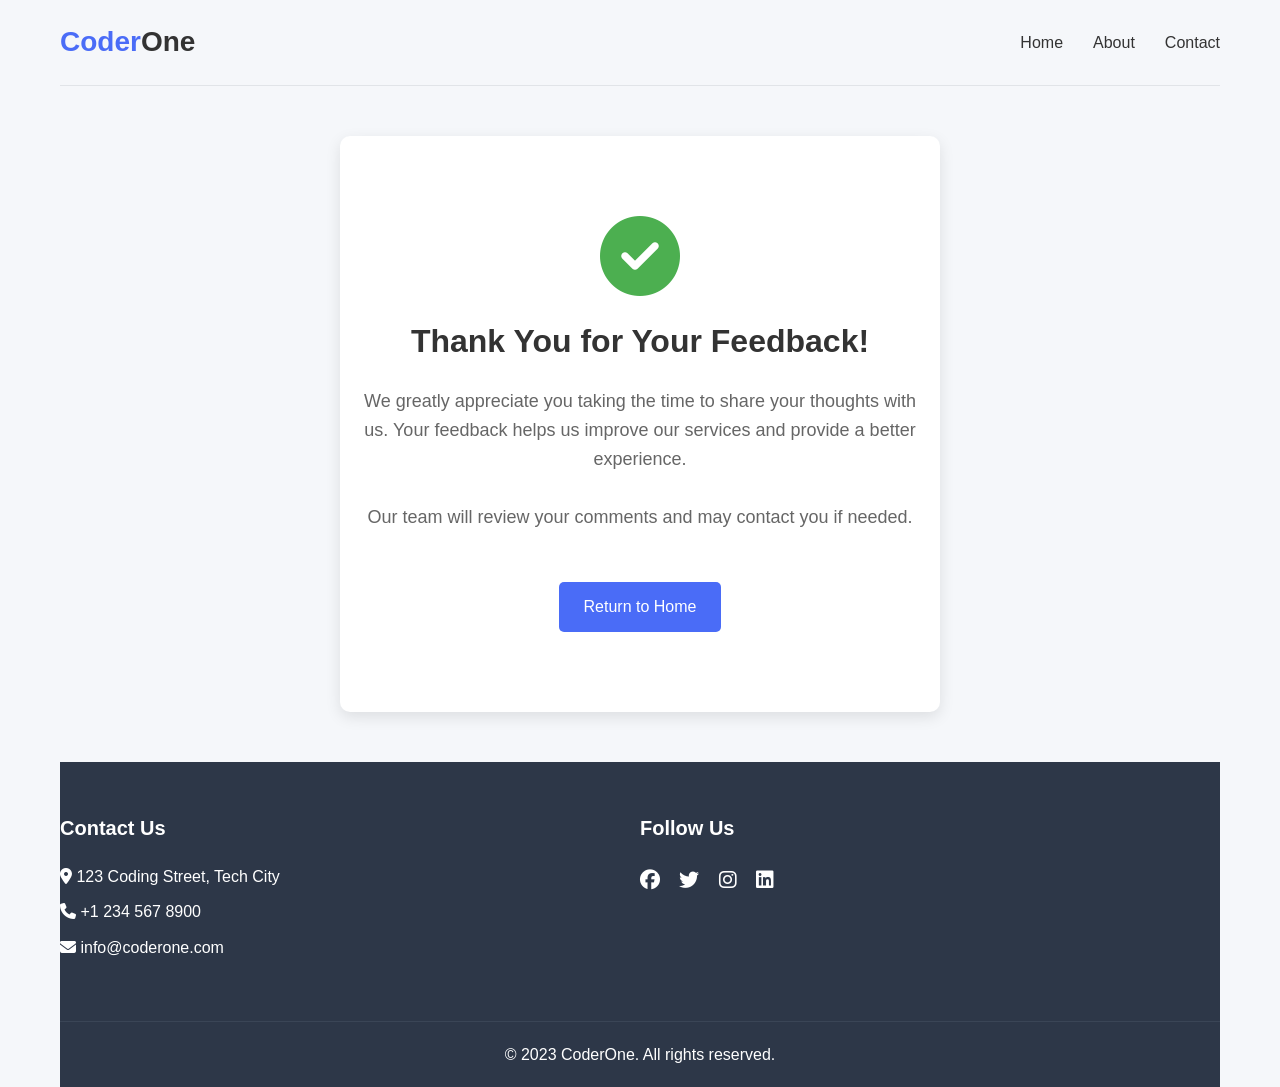
<file: success.html>
<!DOCTYPE html>
<html lang="en">
<head>
    <meta charset="UTF-8">
    <meta name="viewport" content="width=device-width, initial-scale=1.0">
    <title>Thank You - CoderOne</title>
    <link rel="stylesheet" href="styles.css">
    <link rel="stylesheet" href="https://cdnjs.cloudflare.com/ajax/libs/font-awesome/6.4.0/css/all.min.css">
    <style>
        .success-container {
            text-align: center;
            padding: 80px 20px;
            max-width: 600px;
            margin: 50px auto;
            background: white;
            border-radius: 10px;
            box-shadow: 0 5px 15px rgba(0, 0, 0, 0.1);
        }
        
        .success-icon {
            font-size: 80px;
            color: #4CAF50;
            margin-bottom: 20px;
            animation: pulse 2s infinite;
        }
        
        @keyframes pulse {
            0% { transform: scale(1); }
            50% { transform: scale(1.1); }
            100% { transform: scale(1); }
        }
        
        .success-container h1 {
            margin-bottom: 20px;
            color: #333;
            font-size: 32px;
        }
        
        .success-container p {
            margin-bottom: 30px;
            color: #666;
            font-size: 18px;
            line-height: 1.6;
        }
        
        .home-btn {
            background: #4a6cf7;
            color: white;
            text-decoration: none;
            padding: 12px 25px;
            border-radius: 5px;
            font-weight: 500;
            transition: background 0.3s;
            display: inline-block;
            margin-top: 20px;
        }
        
        .home-btn:hover {
            background: #3a5bd9;
        }
        
        .confetti {
            position: fixed;
            width: 10px;
            height: 10px;
            background-color: #f2d74e;
            opacity: 0;
            animation: confetti 5s ease-in-out infinite;
        }
        
        @keyframes confetti {
            0% { transform: translateY(0) rotate(0deg); opacity: 1; }
            100% { transform: translateY(100vh) rotate(720deg); opacity: 0; }
        }
    </style>
</head>
<body>
    <div class="container">
        <header>
            <div class="logo">
                <h1><span class="highlight">Coder</span>One</h1>
            </div>
            <nav>
                <ul>
                    <li><a href="/">Home</a></li>
                    <li><a href="/#about">About</a></li>
                    <li><a href="/#contact">Contact</a></li>
                </ul>
            </nav>
        </header>

        <div class="success-container">
            <i class="fas fa-check-circle success-icon"></i>
            <h1>Thank You for Your Feedback!</h1>
            <p>We greatly appreciate you taking the time to share your thoughts with us. Your feedback helps us improve our services and provide a better experience.</p>
            <p>Our team will review your comments and may contact you if needed.</p>
            <a href="/" class="home-btn">Return to Home</a>
        </div>

        <footer>
            <div class="footer-content">
                <div class="footer-section">
                    <h3>Contact Us</h3>
                    <p><i class="fas fa-map-marker-alt"></i> 123 Coding Street, Tech City</p>
                    <p><i class="fas fa-phone"></i> +1 234 567 8900</p>
                    <p><i class="fas fa-envelope"></i> info@coderone.com</p>
                </div>
                <div class="footer-section">
                    <h3>Follow Us</h3>
                    <div class="social-icons">
                        <a href="#"><i class="fab fa-facebook"></i></a>
                        <a href="#"><i class="fab fa-twitter"></i></a>
                        <a href="#"><i class="fab fa-instagram"></i></a>
                        <a href="#"><i class="fab fa-linkedin"></i></a>
                    </div>
                </div>
            </div>
            <div class="footer-bottom">
                <p>© 2023 CoderOne. All rights reserved.</p>
            </div>
        </footer>
    </div>

    <script>
        // Create confetti effect
        function createConfetti() {
            const colors = ['#f2d74e', '#95c3de', '#ff9a9a', '#a5de95', '#9f95de'];
            
            for (let i = 0; i < 100; i++) {
                const confetti = document.createElement('div');
                confetti.className = 'confetti';
                confetti.style.left = Math.random() * 100 + 'vw';
                confetti.style.backgroundColor = colors[Math.floor(Math.random() * colors.length)];
                confetti.style.animationDuration = (Math.random() * 3 + 2) + 's';
                confetti.style.animationDelay = Math.random() * 5 + 's';
                document.body.appendChild(confetti);
                
                // Remove confetti after animation
                setTimeout(() => {
                    confetti.remove();
                }, 8000);
            }
        }
        
        // Run confetti when page loads
        window.addEventListener('load', createConfetti);
    </script>
</body>
</html>
</file>
<file: styles.css>
/* Reset and Base Styles */
* {
    margin: 0;
    padding: 0;
    box-sizing: border-box;
    font-family: 'Segoe UI', Tahoma, Geneva, Verdana, sans-serif;
}

body {
    background-color: #f5f7fa;
    color: #333;
    line-height: 1.6;
}

.container {
    max-width: 1200px;
    margin: 0 auto;
    padding: 0 20px;
}

/* Header Styles */
header {
    display: flex;
    justify-content: space-between;
    align-items: center;
    padding: 20px 0;
    border-bottom: 1px solid #e1e4e8;
}

.logo h1 {
    font-size: 28px;
    font-weight: 700;
}

.highlight {
    color: #4a6cf7;
}

nav ul {
    display: flex;
    list-style: none;
}

nav ul li {
    margin-left: 30px;
}

nav ul li a {
    text-decoration: none;
    color: #333;
    font-weight: 500;
    transition: color 0.3s;
}

nav ul li a:hover, nav ul li a.active {
    color: #4a6cf7;
}

/* Hero Section */
.hero {
    background: linear-gradient(135deg, #4a6cf7 0%, #6a3ef7 100%);
    color: white;
    text-align: center;
    padding: 80px 20px;
    margin-bottom: 50px;
    border-radius: 0 0 10px 10px;
}

.hero h2 {
    font-size: 36px;
    margin-bottom: 20px;
}

.hero p {
    font-size: 18px;
    max-width: 600px;
    margin: 0 auto;
}

/* Form Section */
.form-section {
    padding: 50px 0;
}

.form-container {
    background: white;
    border-radius: 10px;
    box-shadow: 0 5px 15px rgba(0, 0, 0, 0.1);
    padding: 40px;
    max-width: 700px;
    margin: 0 auto;
}

.form-container h2 {
    text-align: center;
    margin-bottom: 30px;
    color: #333;
}

.form-group {
    margin-bottom: 25px;
}

.form-group label {
    display: block;
    margin-bottom: 8px;
    font-weight: 500;
}

.form-group input, .form-group textarea {
    width: 100%;
    padding: 12px 15px;
    border: 1px solid #ddd;
    border-radius: 5px;
    font-size: 16px;
    transition: border 0.3s;
}

.form-group input:focus, .form-group textarea:focus {
    border-color: #4a6cf7;
    outline: none;
}

/* Rating Stars */
.rating {
    display: flex;
    flex-direction: row-reverse;
    justify-content: flex-end;
}

.rating input {
    display: none;
}

.rating label {
    cursor: pointer;
    width: 30px;
    height: 30px;
    margin-right: 5px;
    background-image: url('data:image/svg+xml;charset=UTF-8,<svg xmlns="http://www.w3.org/2000/svg" viewBox="0 0 24 24"><path d="M12 17.27L18.18 21l-1.64-7.03L22 9.24l-7.19-.61L12 2 9.19 8.63 2 9.24l5.46 4.73L5.82 21z" fill="%23ddd"/></svg>');
    background-repeat: no-repeat;
    background-position: center;
    background-size: 100%;
}

.rating input:checked ~ label,
.rating label:hover,
.rating input:checked + label:hover,
.rating input:checked ~ label:hover {
    background-image: url('data:image/svg+xml;charset=UTF-8,<svg xmlns="http://www.w3.org/2000/svg" viewBox="0 0 24 24"><path d="M12 17.27L18.18 21l-1.64-7.03L22 9.24l-7.19-.61L12 2 9.19 8.63 2 9.24l5.46 4.73L5.82 21z" fill="%23FFD700"/></svg>');
}

.submit-btn {
    background: #4a6cf7;
    color: white;
    border: none;
    padding: 12px 25px;
    border-radius: 5px;
    font-size: 16px;
    font-weight: 500;
    cursor: pointer;
    display: block;
    width: 100%;
    transition: background 0.3s;
}

.submit-btn:hover {
    background: #3a5bd9;
}

/* About Section */
.about-section {
    padding: 60px 0;
    text-align: center;
    max-width: 800px;
    margin: 0 auto;
}

.about-section h2 {
    margin-bottom: 20px;
    color: #333;
}

.about-section p {
    font-size: 16px;
    color: #666;
}

/* Footer */
footer {
    background: #2d3748;
    color: white;
    padding: 50px 0 20px;
    margin-top: 50px;
}

.footer-content {
    display: flex;
    justify-content: space-between;
    flex-wrap: wrap;
    margin-bottom: 30px;
}

.footer-section {
    flex: 1;
    min-width: 300px;
    margin-bottom: 20px;
}

.footer-section h3 {
    margin-bottom: 20px;
    font-size: 20px;
}

.footer-section p {
    margin-bottom: 10px;
}

.social-icons a {
    color: white;
    margin-right: 15px;
    font-size: 20px;
    transition: color 0.3s;
}

.social-icons a:hover {
    color: #4a6cf7;
}

.footer-bottom {
    text-align: center;
    padding-top: 20px;
    border-top: 1px solid #3a4556;
}

/* Responsive Design */
@media (max-width: 768px) {
    header {
        flex-direction: column;
    }
    
    nav ul {
        margin-top: 20px;
    }
    
    nav ul li {
        margin-left: 15px;
        margin-right: 15px;
    }
    
    .footer-section {
        min-width: 100%;
    }
}
</file>
